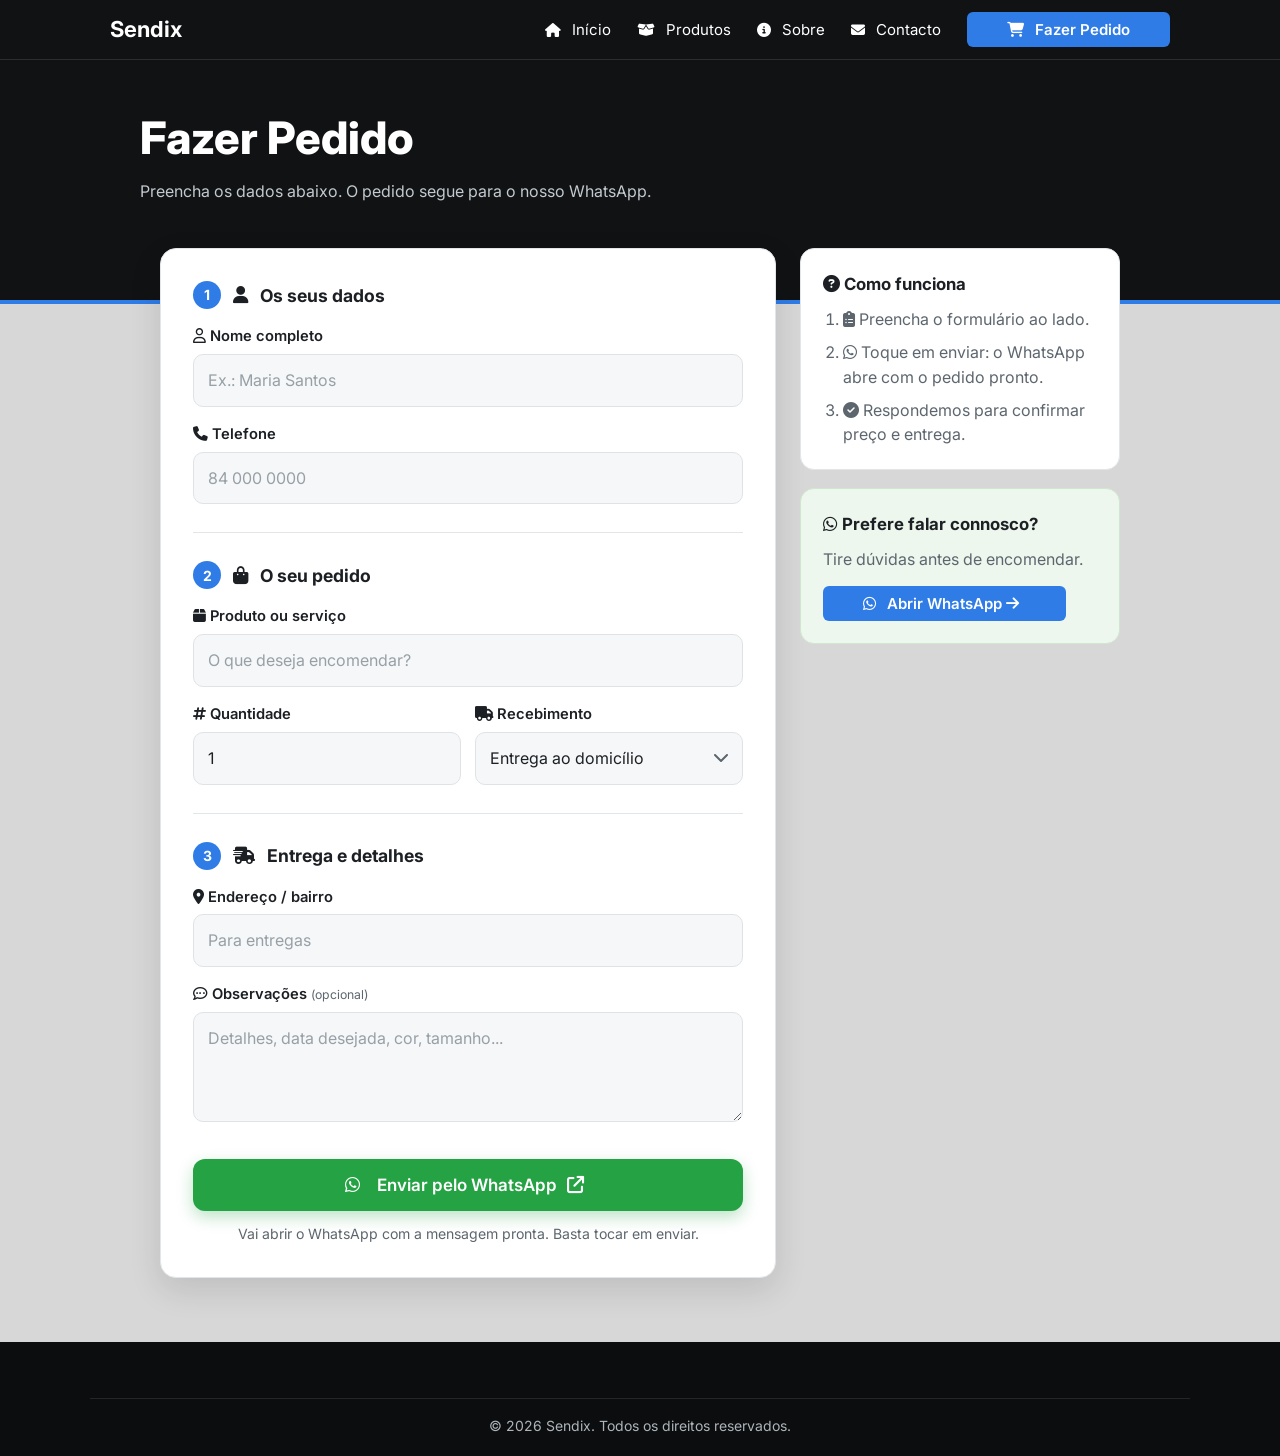
<file: pedido.html>
<!DOCTYPE html>
<html lang="pt">
<head>
<meta charset="utf-8">
<meta name="viewport" content="width=device-width, initial-scale=1">
<title>Fazer Pedido | Sendix</title>
<link href="https://fonts.googleapis.com/css2?family=Inter:wght@400;600;700;800&display=swap" rel="stylesheet">

<link rel="stylesheet"href="https://cdnjs.cloudflare.com/ajax/libs/font-awesome/6.7.2/css/all.min.css">
<link rel="stylesheet" href="style.css">
<link rel="stylesheet" href="pedido.css">
</head>
<body>

<header class="topo">
  <div class="in">
    <a class="logo" href="index.html">Sendix</a>
    <button class="menu-btn" aria-label="Abrir menu" aria-expanded="false">☰</button>
<nav id="menu" aria-label="Principal">
  <ul>
    <li>
      <a href="index.html">
        <i class="fa-solid fa-house"></i> Início
      </a>
    </li>
    <li>
      <a href="index.html#produtos">
        <i class="fa-solid fa-box-open"></i> Produtos
      </a>
    </li>
    <li>
      <a href="index.html#sobre">
        <i class="fa-solid fa-circle-info"></i> Sobre
      </a>
    </li>
    <li>
      <a href="index.html#contacto">
        <i class="fa-solid fa-envelope"></i> Contacto
      </a>
    </li>
    <li>
      <a class="btn" href="pedido.html">
        <i class="fa-solid fa-cart-shopping"></i> Fazer Pedido
      </a>
    </li>
  </ul>
</nav>
  </div>
</header>

<main>
  <section class="pedido-topo">
    <div class="in">
      <h1>Fazer Pedido</h1>
      <p>Preencha os dados abaixo. O pedido segue para o nosso WhatsApp.</p>
    </div>
  </section>

  <div class="pedido-corpo">

    <form id="f" class="cartao" novalidate>

      <section class="bloco">
        <h2>
  <span>1</span>
  <i class="fa-solid fa-user"></i> Os seus dados
</h2>
       <label for="nome">
  <i class="fa-regular fa-user"></i> Nome completo
</label>
        <input id="nome" required autocomplete="name" placeholder="Ex.: Maria Santos">
        <div class="err">Escreva o seu nome.</div>

        <label for="tel">
  <i class="fa-solid fa-phone"></i> Telefone
</label>
        <input id="tel" type="tel" required autocomplete="tel" placeholder="84 000 0000">
        <div class="err">Escreva o seu telefone.</div>
      </section>

      <section class="bloco">
       
<h2>
  <span>2</span>
  <i class="fa-solid fa-bag-shopping"></i> O seu pedido
</h2>
       <label for="prod">
  <i class="fa-solid fa-box"></i> Produto ou serviço
</label>
        <input id="prod" required placeholder="O que deseja encomendar?">
        <div class="err">Diga o que deseja encomendar.</div>

        <div class="linha">
          <div>
            <label for="qtd">
  <i class="fa-solid fa-hashtag"></i> Quantidade
</label>
            <input id="qtd" type="number" min="1" value="1" required>
            <div class="err">Indique a quantidade.</div>
          </div>
          <div>
           
<label for="ent">
  <i class="fa-solid fa-truck"></i> Recebimento
</label>
            <select id="ent">
              <option>Entrega ao domicílio</option>
              <option>Levantamento no local</option>
            </select>
          </div>
        </div>
      </section>

      <section class="bloco">
        
<h2>
  <span>3</span>
  <i class="fa-solid fa-truck-fast"></i> Entrega e detalhes
</h2>
       <label for="end">
  <i class="fa-solid fa-location-dot"></i> Endereço / bairro
</label>
        <input id="end" autocomplete="street-address" placeholder="Para entregas">

       
<label for="obs">
  <i class="fa-regular fa-comment-dots"></i>
  Observações <small>(opcional)</small>
</label>
        <textarea id="obs" placeholder="Detalhes, data desejada, cor, tamanho..."></textarea>
      </section>

     
<button type="submit" class="btn zap-btn">
  <i class="fa-brands fa-whatsapp"></i>
  Enviar pelo WhatsApp
  <i class="fa-solid fa-arrow-up-right-from-square"></i>
</button>

      <p class="nota">Vai abrir o WhatsApp com a mensagem pronta. Basta tocar em enviar.</p>
    </form>

    <aside class="lateral">
      <div class="painel">
<h3>
  <i class="fa-solid fa-circle-question"></i>
  Como funciona
</h3>
       
<ol>
  <li>
    <i class="fa-solid fa-clipboard-list"></i>
    Preencha o formulário ao lado.
  </li>
  <li>
    <i class="fa-brands fa-whatsapp"></i>
    Toque em enviar: o WhatsApp abre com o pedido pronto.
  </li>
  <li>
    <i class="fa-solid fa-circle-check"></i>
    Respondemos para confirmar preço e entrega.
  </li>
</ol>

      </div>
      <div class="painel destaque">
       <h3>
  <i class="fa-brands fa-whatsapp"></i>
  Prefere falar connosco?
</h3>
        <p>Tire dúvidas antes de encomendar.</p>
        <a class="btn" data-zap target="_blank" rel="noopener">
  <i class="fa-brands fa-whatsapp"></i>
  Abrir WhatsApp
  <i class="fa-solid fa-arrow-right"></i>
</a>
      </div>
    </aside>

  </div>
</main>

<footer class="rodape">
  <p class="copy">© 2026 Sendix. Todos os direitos reservados.</p>
</footer>

<script src="main.js"></script>
</body>
</html>
</file>
<file: style.css>
/* ===== CORES (altere aqui) ===== */
:root{
  --verde:#2f7ce7;
   --verde-esc:#023e92;
  --preto:#101214; 
  --texto:#1c2024; 
  --muted:#5d666e; 
  --linha:#e3e6e8; 
  --promo:#d6372b;
}
*,*::before,*::after{box-sizing:border-box}
body{
    margin:0;font:400 16px/1.55 Inter,system-ui,sans-serif;color:var(--texto);
    background:#d7d7d7}
h1,h2,h3,h4{margin:0}
a{color:inherit
}
:focus-visible{
    outline:3px solid #f2b134;
    outline-offset:2px}

/* ===== BOTÃO ===== */
.btn{
    display: inline-block;
    background:var(--verde);
    color:#fff;
    border:0;
    padding:8px 40px;
    border-radius:6px;
    font:600 15px Inter,sans-serif;
    text-decoration:none;
    text-align:center;
    cursor:pointer}

.btn:hover{
    background:var(--verde-esc)
}
.btn_encomendar{
     display:block;
    width: fit-content;
    margin: 0 auto;
    background:var(--verde);
    color:#fff;
    border:0;
    padding:8px 45px;
    border-radius:6px;
    font:600 15px Inter,sans-serif;
    text-decoration:none;
    text-align:center;
    cursor:pointer
}
.btn_encomendar:hover{
    background:var(--verde-esc)
}
/* ===== TOPO ===== */
.topo{background:var(--preto);
    color:#fff;
    position:sticky;
    top:0;z-index:30;
    border-bottom:1px solid #2a2e32
}
.topo .in{max-width:1100px;
    margin:auto;
    display:flex;
    align-items:center;
    justify-content:space-between;
    padding:12px 20px;
    gap:16px}
    
.logo{
    display:flex;
    align-items:center;
    gap:10px;
    font-weight:700;
    font-size:22px;
    color:#fff;
    text-decoration:none}

.logo i{
    width:28px;
    height:28px;
    background:var(--verde);
    border-radius:6px}

/* Ícones do menu */
#menu ul li a:not(.btn) i {
    margin-right: 7px;
    font-size: 14px;
}

/* Ícones dos botões */
.btn i,
.btn_encomendar i {
    margin-right: 7px;
}

/* Efeito suave nos botões */
.btn i,
.btn_encomendar i {
    transition: transform 0.2s ease;
}

.btn:hover i,
.btn_encomendar:hover i {
    transform: translateY(-2px);
}

/* Ícones da faixa de vantagens */
.faixa .in span i {
    margin-right: 7px;
    font-size: 18px;
}

/* Ícones dos títulos dos produtos */
.card .info h3 i {
    margin-right: 6px;
}

/* Rodapé */
.rodape h4 i {
    margin-right: 7px;
}

.rodape .in > div span i {
    margin-right: 7px;
}

/* Botão do menu mobile */
.menu-btn i {
    font-size: 23px;
}

.topo nav ul{
    list-style:none;
    display:flex;
    align-items:center;
    gap:26px;
    margin:0;
    padding:0}

.topo nav a:not(.btn){
    color:#fff;
    text-decoration:none;
    font-size:15px
}
.topo nav a:not(.btn):hover{
    color:#7bd67b}

.menu-btn{
    display:none;
    background:none;
    border:0;color:#fff;
    font-size:26px;
    cursor:pointer
}

@media(max-width:760px){
  .menu-btn{display:block}
  .topo nav{display:none;
    position:absolute;
    top:100%;
    left:0;
    right:0;
    background:var(--preto);
    padding:12px 20px 22px}
  .topo nav.aberto{display:block}
  .topo nav ul{flex-direction:column;align-items:flex-start;gap:16px}
}

/* ===== CARROSSEL / DESTAQUE ===== */
.hero{
    position:relative;
    height:clamp(380px,56vw,520px);
    background:url(Fundo.png);
    overflow:hidden;
    color:#fff}
.hero .item{position:absolute;inset:0;
   
    opacity:0;
    visibility:hidden;
    transition:opacity .8s;display:flex;
    align-items:center}
.hero .item.ativo{opacity:1;
    visibility:visible;
    z-index:1}
.hero .item::before{
    content:"";
    position:absolute;
    inset:0;
    background:linear-gradient(90deg,rgba(0,0,0,.78),rgba(0,0,0,.1) 75%)}

.hero-txt{position:relative;
    max-width:1100px;
    margin:auto;
    padding:0 20px;width:100%}

.hero-txt h1{
    font-size:clamp(2rem,5.5vw,3.4rem);
    max-width:520px;
    line-height:1.1;
    font-weight:800;
    margin-bottom:12px}

.hero-txt p{max-width:420px;
    margin:0 0 24px;
    color:#d6dadd;
    font-size:1.1rem}

.seta{position:absolute;
    top:50%;
    transform:translateY(-50%);
    z-index:3;
    width:44px;
    height:44px;
    border-radius:50%;
    border:0;
    background:rgba(0,0,0,.45);
    color:#fff;
    font-size:24px;
    cursor:pointer}

.seta-e{left:12px}
.seta-d{right:12px}
.pontos{
    position:absolute;
    bottom:14px;
    left:0;right:0;
    z-index:3;
    display:flex;
    justify-content:center;
    gap:8px}
.pontos button{
    width:10px;
    height:10px;
    padding:0;
    border:0;
    border-radius:99px;
    background:rgba(255,255,255,.5);
    cursor:pointer}
.pontos button[aria-current="true"]{
    background:#fff;
    width:26px}

@media(prefers-reduced-motion:reduce){
    .hero 
    .item{transition:none}}

/* ===== FAIXA DE VANTAGENS ===== */
.faixa{background:#14171a;color:#fff;border-top:1px solid #2a2e32}
.faixa .in{max-width:1100px;margin:auto;display:flex;justify-content:space-between;gap:12px 24px;flex-wrap:wrap;padding:18px 20px;font-size:14px}

/* ===== TÍTULO DE SECÇÃO ===== */
.titulo{max-width:1100px;margin:48px auto 24px;padding:0 20px;font-size:1.3rem;font-weight:600;display:flex;align-items:center;gap:20px;justify-content:center}
.titulo::before,.titulo::after{content:"";flex:1;height:1px;background:var(--linha)}

/* ===== PRODUTOS ===== */
.grade{max-width:1100px;margin:auto;padding:0 20px;display:grid;grid-template-columns:repeat(4,1fr);gap:18px}
@media(max-width:900px){.grade{grid-template-columns:repeat(2,1fr)}}
.card{position:relative;display:flex;flex-direction:column;border:1px solid var(--linha);border-radius:10px;overflow:hidden;background:#fff}
.thumb{aspect-ratio:1;background:#eceef0 center/cover no-repeat}
.selo{position:absolute;top:10px;right:10px;z-index:1;background:var(--verde);color:#fff;font-size:12px;font-weight:600;padding:3px 10px;border-radius:4px}
.selo.promo{background:var(--promo)}
.card .info{padding:14px;display:flex;flex-direction:column;gap:6px;flex:1}
.card h3{font-size:1rem}
.preco{font-weight:700}
.preco.promo{color:var(--promo)}
.preco s{color:var(--muted);font-weight:400;margin-left:6px}
.card .btn{margin-top:auto}

/* ===== BANNER ===== */
.banner{max-width:1100px;margin:48px auto;padding:0 20px}
.banner-in{position:relative;border-radius:10px;min-height:210px;background:#1d2125 center/cover no-repeat;color:#fff;display:flex;flex-direction:column;align-items:flex-start;justify-content:center;gap:8px;padding:32px;overflow:hidden}
.banner-in::before{content:"";position:absolute;inset:0;background:linear-gradient(90deg,rgba(0,0,0,.75),rgba(0,0,0,.05) 80%)}
.banner-in>*{position:relative}
.banner-in h2{font-size:clamp(1.4rem,4vw,2rem);max-width:460px}
.banner-in .btn{margin-top:8px}


/* ===== CATEGORIAS ===== */
.duas{max-width:1100px;margin:auto;padding:0 20px;display:grid;grid-template-columns:1fr 1fr;gap:18px}
@media(max-width:600px){.duas{grid-template-columns:1fr}}
.cat{min-height:230px;border-radius:10px;background:#d9dde0 center/cover no-repeat;display:flex;flex-direction:column;align-items:center;justify-content:space-between;padding:18px;text-decoration:none;border:1px solid var(--linha)}
.cat h3{font-size:1.2rem;font-weight:600}

/* ===== SOBRE ===== */
.sobre{max-width:760px;margin:56px auto 0;padding:0 20px;text-align:center}
.sobre h2{margin-bottom:10px}
.sobre p{color:var(--muted);margin:0}

/* ===== CHAMADA WHATSAPP ===== */
.zap{background:var(--preto);color:#fff;margin-top:56px}
.zap .in{max-width:1100px;margin:auto;padding:26px 20px;display:flex;justify-content:space-between;align-items:center;gap:16px;flex-wrap:wrap}

/* ===== RODAPÉ ===== */
.rodape{background:#0b0d0e;color:#aeb5ba;font-size:14px;padding:32px 20px 20px}
.rodape .in{max-width:1100px;margin:auto;display:grid;grid-template-columns:repeat(auto-fit,minmax(180px,1fr));gap:24px}
.rodape h4{color:#fff;margin-bottom:10px;font-size:14px}
.rodape .in>div{display:flex;flex-direction:column;gap:6px}
.rodape a{text-decoration:none;cursor:pointer}
.rodape a:hover{color:#fff}
.copy{max-width:1100px;margin:24px auto 0;padding-top:16px;border-top:1px solid #23272a;text-align:center}

/* ===== FORMULÁRIO ===== */
.form-pag{max-width:560px;margin:48px auto 64px;padding:0 20px}
.form-pag h1{font-size:clamp(2rem,6vw,2.6rem);font-weight:800;margin-bottom:6px}
.sub{color:var(--muted);margin:0 0 20px}
label{display:block;font-weight:600;margin:18px 0 6px}
input,select,textarea{width:100%;font:inherit;color:var(--texto);background:#fff;border:1px solid #c9d0d5;border-radius:8px;padding:12px 14px}
textarea{min-height:110px;resize:vertical}
.linha{display:grid;grid-template-columns:1fr 1fr;gap:14px}
@media(max-width:520px){.linha{grid-template-columns:1fr}}
.err{display:none;color:var(--promo);font-size:.9rem;margin-top:4px}
.invalido{border-color:var(--promo)}
.invalido+.err{display:block}
.zap-btn{width:100%;margin-top:28px;padding:14px;font-size:17px;background:#25a244}
.zap-btn:hover{background:#1e8a39}
.nota{font-size:.9rem;color:var(--muted);margin-top:12px}
</file>
<file: pedido.css>
/* ===== PÁGINA DE PEDIDO (carregar depois de style.css) ===== */
.pedido-topo{background:var(--preto);color:#fff;padding:44px 20px 96px;border-bottom:4px solid var(--verde)}
.pedido-topo .in{max-width:1000px;margin:auto}
.pedido-topo h1{font-size:clamp(2rem,6vw,2.8rem);font-weight:800;margin-bottom:6px}
.pedido-topo p{margin:0;color:#c3c9ce}

.pedido-corpo{max-width:1000px;margin:-56px auto 64px;padding:0 20px;display:grid;grid-template-columns:1fr 320px;gap:24px;align-items:start}
@media(max-width:860px){.pedido-corpo{grid-template-columns:1fr}}

.cartao{background:#fff;border:1px solid var(--linha);border-radius:16px;padding:32px;box-shadow:0 12px 32px rgba(16,18,20,.12)}
@media(max-width:520px){.cartao{padding:22px 18px}}

.bloco+.bloco{margin-top:28px;padding-top:28px;border-top:1px solid var(--linha)}
.bloco h2{display:flex;align-items:center;gap:12px;font-size:1.1rem;font-weight:700;margin-bottom:4px}
.bloco h2 span{display:grid;place-items:center;width:28px;height:28px;border-radius:50%;background:var(--verde);color:#fff;font-size:14px}

.cartao label{display:block;font-weight:600;font-size:.92rem;margin:16px 0 6px}
.cartao label small{font-weight:400;color:var(--muted)}
.cartao input,.cartao select,.cartao textarea{width:100%;font:inherit;color:var(--texto);background:#f6f7f8;border:1.5px solid #dfe3e6;border-radius:10px;padding:13px 14px;transition:border-color .15s,box-shadow .15s,background .15s}
.cartao input::placeholder,.cartao textarea::placeholder{color:#97a0a6}
.cartao input:hover,.cartao select:hover,.cartao textarea:hover{border-color:#c4cbd0}
.cartao input:focus,.cartao select:focus,.cartao textarea:focus{outline:0;background:#fff;border-color:var(--verde);box-shadow:0 0 0 4px rgba(47,154,47,.16)}
.cartao select{appearance:none;-webkit-appearance:none;padding-right:40px;cursor:pointer;background-image:url("data:image/svg+xml,%3Csvg xmlns='http://www.w3.org/2000/svg' width='14' height='9' viewBox='0 0 14 9'%3E%3Cpath d='M1 1l6 6 6-6' fill='none' stroke='%235d666e' stroke-width='2' stroke-linecap='round' stroke-linejoin='round'/%3E%3C/svg%3E");background-repeat:no-repeat;background-position:right 14px center}
.cartao textarea{min-height:110px;resize:vertical}
.cartao .invalido{border-color:var(--promo);background:#fff6f5}
.cartao .invalido:focus{box-shadow:0 0 0 4px rgba(214,55,43,.15)}
.cartao .err{margin-top:5px}

.zap-btn{display:flex;align-items:center;justify-content:center;gap:10px;width:100%;margin-top:30px;padding:16px;font-size:17px;border-radius:12px;background:#25a244;box-shadow:0 6px 16px rgba(37,162,68,.3);transition:transform .15s,background .15s}
.zap-btn:hover{background:#1e8a39;transform:translateY(-1px)}
.zap-btn:active{transform:translateY(0)}
.nota{text-align:center;font-size:.88rem;color:var(--muted);margin:12px 0 0}

.lateral{display:flex;flex-direction:column;gap:18px}
@media(min-width:861px){.lateral{position:sticky;top:90px}}
.painel{background:#fff;border:1px solid var(--linha);border-radius:14px;padding:22px}
.painel h3{font-size:1.05rem;margin-bottom:10px}
.painel ol{margin:0;padding-left:20px;color:var(--muted);display:flex;flex-direction:column;gap:8px}
.painel p{margin:0 0 14px;color:var(--muted)}
.painel.destaque{background:#eef7ee;border-color:#cfe6cf}
</file>
